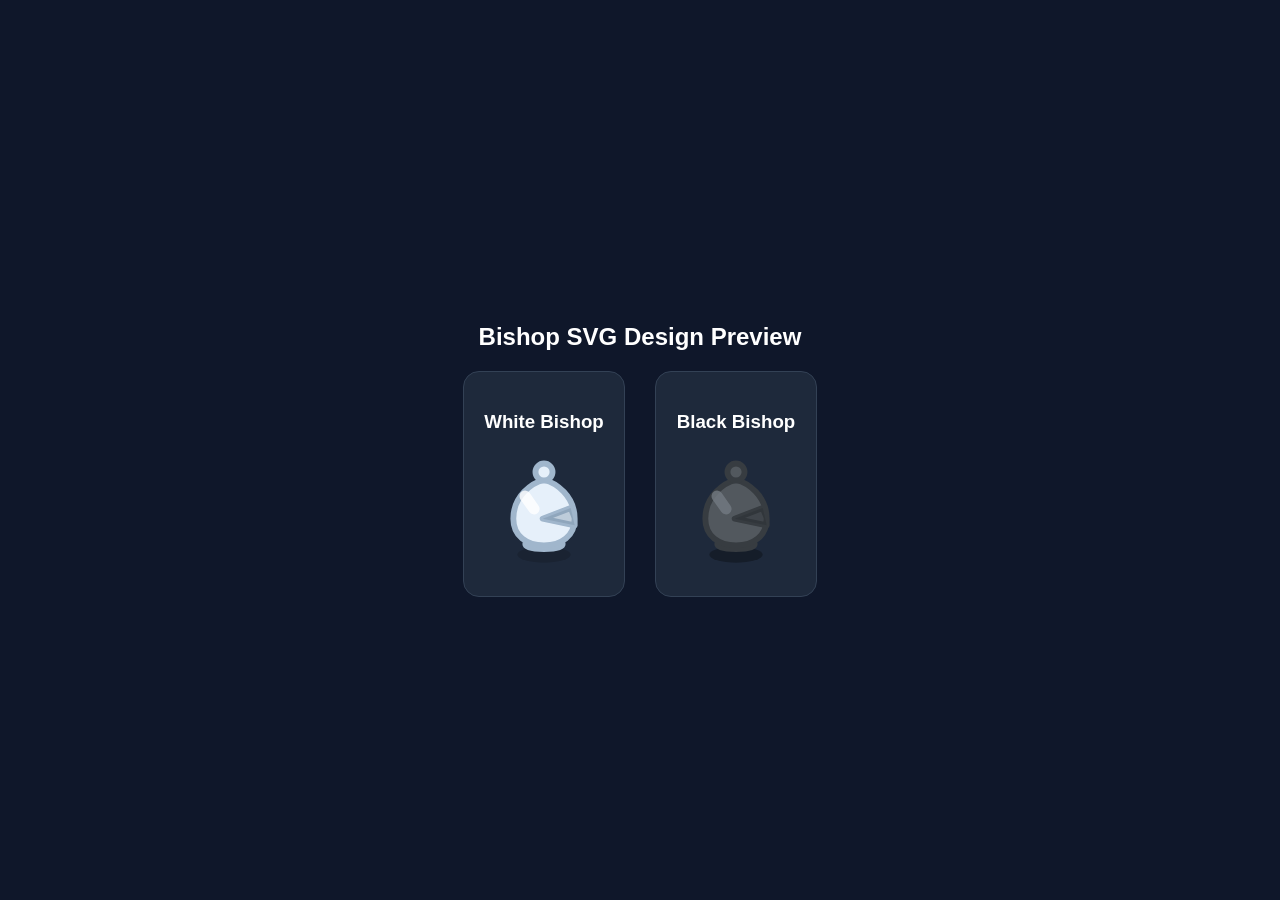
<file: scratch/preview_bishop.html>
<!DOCTYPE html>
<html>
<head>
<style>
  body { background: #0f172a; color: white; font-family: sans-serif; display: flex; flex-direction: column; align-items: center; justify-content: center; height: 100vh; margin: 0; }
  .grid { display: flex; gap: 30px; align-items: center; }
  .box { background: #1e293b; padding: 20px; border-radius: 16px; text-align: center; border: 1px solid #334155; }
  svg { width: 120px; height: 120px; }
</style>
</head>
<body>
  <h2>Bishop SVG Design Preview</h2>
  <div class="grid">
    <div class="box">
      <h3>White Bishop</h3>
      <svg viewBox="0 0 45 45">
        <g>
          <!-- Ground shadow base -->
          <ellipse cx="22.5" cy="38.5" rx="10" ry="3" fill="rgba(0,0,0,0.15)" />
          <!-- Pedestal Ring -->
          <path d="M15.5 34.5 C15.5 37, 29.5 37, 29.5 34.5 Z" fill="#70889f" stroke="#a0b6cc" stroke-width="2.2" stroke-linejoin="round"/>
          <!-- Main Bishop Mitre Body with Right Cut Notch -->
          <path d="M22.5 10.5 C18 11.5, 11 16.5, 11 25 C11 31.5, 16 35, 22.5 35 C29 35, 34 31.5, 34 25 C34 24.5, 32.5 21, 32.5 21 L22 25 L34 27.5 C34 26, 34 25.5, 34 25 C34 16.5, 27 11.5, 22.5 10.5 Z" fill="#e6f0fa" stroke="#a0b6cc" stroke-width="2.2" stroke-linejoin="round"/>
          <!-- Inner Shadow of Cut Mouth Notch -->
          <path d="M32.5 21 L22 25 L34 27.5 Z" fill="#70889f" opacity="0.35" />
          <!-- Top Ball Finial -->
          <circle cx="22.5" cy="7.5" r="3.2" fill="#e6f0fa" stroke="#a0b6cc" stroke-width="2.2"/>
          <!-- Top-Left Highlight Pill -->
          <rect x="15" y="14" width="4.2" height="10" rx="2.1" transform="rotate(-35 17 19)" fill="#ffffff" opacity="0.8" />
        </g>
      </svg>
    </div>
    <div class="box">
      <h3>Black Bishop</h3>
      <svg viewBox="0 0 45 45">
        <g>
          <!-- Ground shadow base -->
          <ellipse cx="22.5" cy="38.5" rx="10" ry="3" fill="rgba(0,0,0,0.3)" />
          <!-- Pedestal Ring -->
          <path d="M15.5 34.5 C15.5 37, 29.5 37, 29.5 34.5 Z" fill="#2b2f33" stroke="#373c41" stroke-width="2.2" stroke-linejoin="round"/>
          <!-- Main Bishop Mitre Body with Right Cut Notch -->
          <path d="M22.5 10.5 C18 11.5, 11 16.5, 11 25 C11 31.5, 16 35, 22.5 35 C29 35, 34 31.5, 34 25 C34 24.5, 32.5 21, 32.5 21 L22 25 L34 27.5 C34 26, 34 25.5, 34 25 C34 16.5, 27 11.5, 22.5 10.5 Z" fill="#52585e" stroke="#373c41" stroke-width="2.2" stroke-linejoin="round"/>
          <!-- Inner Shadow of Cut Mouth Notch -->
          <path d="M32.5 21 L22 25 L34 27.5 Z" fill="#2b2f33" opacity="0.45" />
          <!-- Top Ball Finial -->
          <circle cx="22.5" cy="7.5" r="3.2" fill="#52585e" stroke="#373c41" stroke-width="2.2"/>
          <!-- Top-Left Highlight Pill -->
          <rect x="15" y="14" width="4.2" height="10" rx="2.1" transform="rotate(-35 17 19)" fill="#737a82" opacity="0.8" />
        </g>
      </svg>
    </div>
  </div>
</body>
</html>
</file>
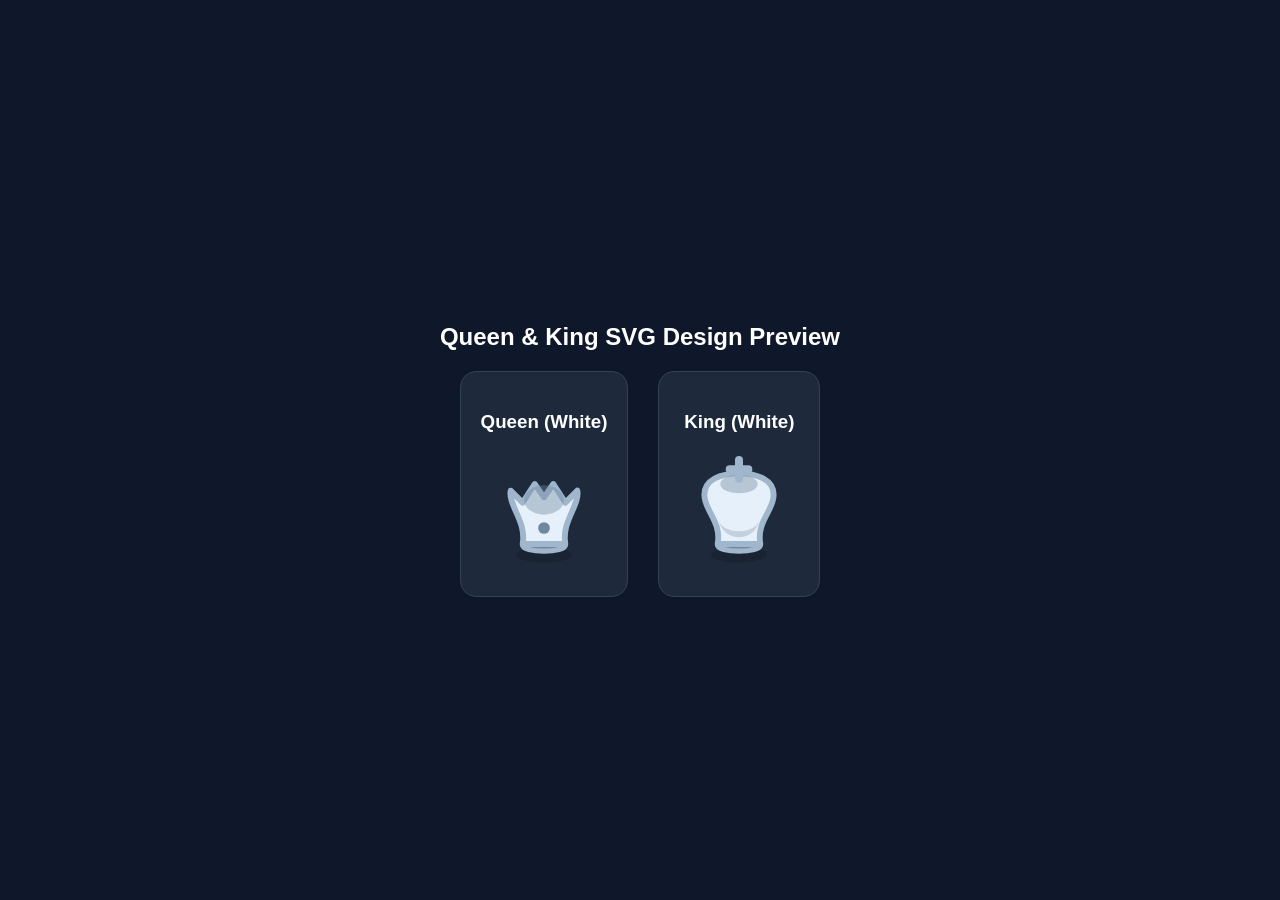
<file: scratch/preview_king_queen.html>
<!DOCTYPE html>
<html>
<head>
<style>
  body { background: #0f172a; color: white; font-family: sans-serif; display: flex; flex-direction: column; align-items: center; justify-content: center; height: 100vh; margin: 0; }
  .grid { display: flex; gap: 30px; align-items: center; }
  .box { background: #1e293b; padding: 20px; border-radius: 16px; text-align: center; border: 1px solid #334155; }
  svg { width: 120px; height: 120px; }
</style>
</head>
<body>
  <h2>Queen & King SVG Design Preview</h2>
  <div class="grid">
    <div class="box">
      <h3>Queen (White)</h3>
      <svg viewBox="0 0 45 45">
        <g>
          <!-- Ground shadow base -->
          <ellipse cx="22.5" cy="38.5" rx="10.5" ry="3" fill="rgba(0,0,0,0.15)" />
          <!-- Pedestal Base Ring -->
          <ellipse cx="22.5" cy="35" rx="8" ry="2.2" fill="#70889f" stroke="#a0b6cc" stroke-width="2" />
          <!-- Flaring Crown Body -->
          <path d="M14.5 34.5 C16 26, 9 20, 10 14.5 L14.5 19 L19 12 L22.5 17 L26 12 L30.5 19 L35 14.5 C36 20, 29 26, 30.5 34.5 Z" fill="#e6f0fa" stroke="#a0b6cc" stroke-width="2.2" stroke-linejoin="round"/>
          <!-- Inner Crown Sphere/Dome -->
          <ellipse cx="22.5" cy="18" rx="7.5" ry="5.5" fill="#70889f" opacity="0.4" />
          <!-- Front Jewel Dot -->
          <circle cx="22.5" cy="28.5" r="2.2" fill="#70889f" />
        </g>
      </svg>
    </div>
    <div class="box">
      <h3>King (White)</h3>
      <svg viewBox="0 0 45 45">
        <g>
          <!-- Ground shadow base -->
          <ellipse cx="22.5" cy="38.5" rx="10.5" ry="3" fill="rgba(0,0,0,0.15)" />
          <!-- Pedestal Base Ring -->
          <ellipse cx="22.5" cy="35" rx="8" ry="2.2" fill="#70889f" stroke="#a0b6cc" stroke-width="2" />
          <!-- Main Heart/Spade Bulbous Body -->
          <path d="M14.5 34.5 C16 26, 9.5 22, 9.5 16 C9.5 10.5, 15.5 8, 22.5 8 C29.5 8, 35.5 10.5, 35.5 16 C35.5 22, 29 26, 30.5 34.5 Z" fill="#e6f0fa" stroke="#a0b6cc" stroke-width="2.2" stroke-linejoin="round"/>
          <!-- Top Dome Overlay -->
          <ellipse cx="22.5" cy="12" rx="7" ry="3.5" fill="#70889f" opacity="0.4" />
          <!-- Front Collar Curve / Heart Rim -->
          <path d="M15 26 C17 31, 28 31, 30 26 C28 34, 17 34, 15 26 Z" fill="#70889f" opacity="0.3" />
          <!-- Top Cross -->
          <path d="M22.5 3 V10 M19 6.5 H26" stroke="#a0b6cc" stroke-width="3" stroke-linecap="round"/>
        </g>
      </svg>
    </div>
  </div>
</body>
</html>
</file>
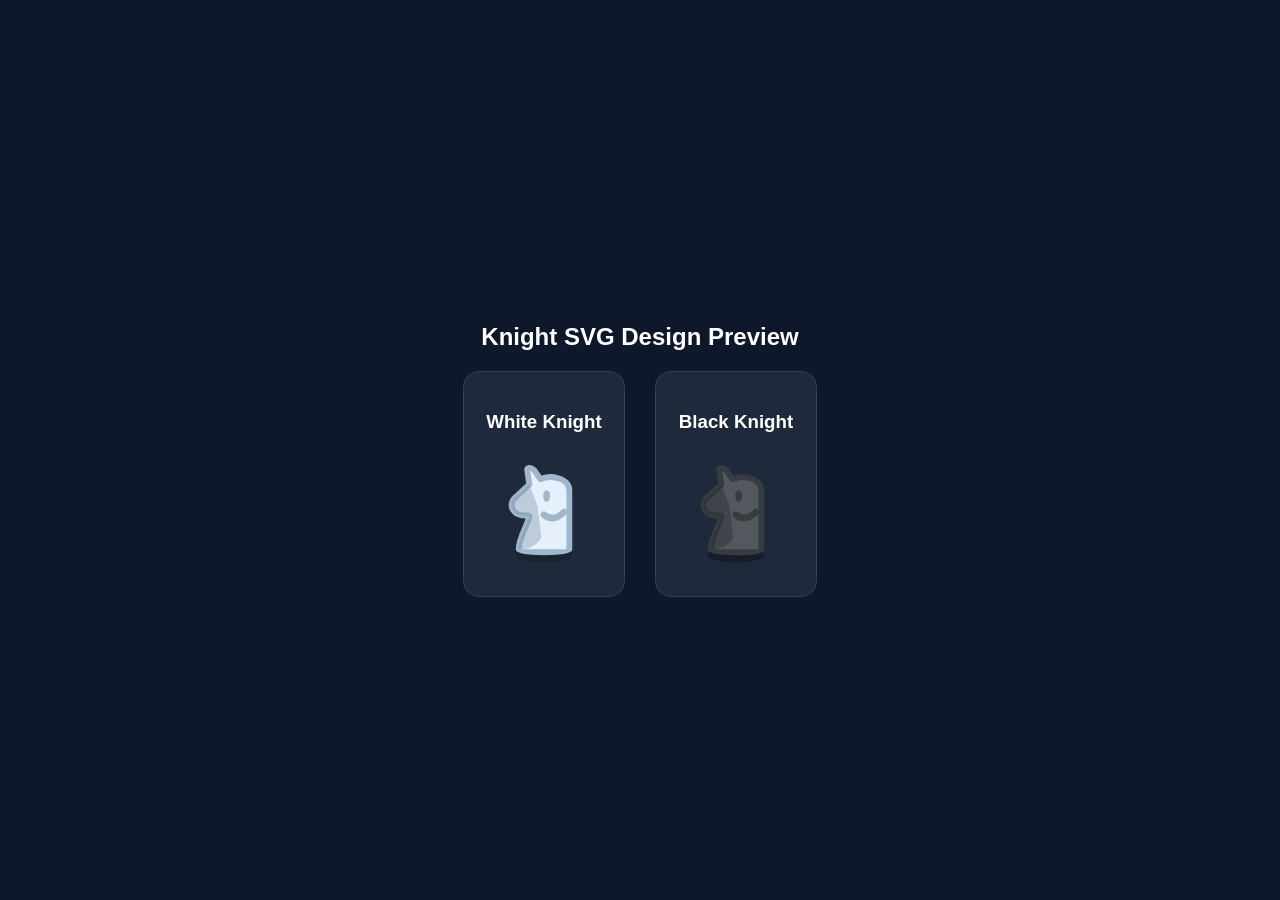
<file: scratch/preview_knight.html>
<!DOCTYPE html>
<html>
<head>
<style>
  body { background: #0f172a; color: white; font-family: sans-serif; display: flex; flex-direction: column; align-items: center; justify-content: center; height: 100vh; margin: 0; }
  .grid { display: flex; gap: 30px; align-items: center; }
  .box { background: #1e293b; padding: 20px; border-radius: 16px; text-align: center; border: 1px solid #334155; }
  svg { width: 120px; height: 120px; }
</style>
</head>
<body>
  <h2>Knight SVG Design Preview</h2>
  <div class="grid">
    <div class="box">
      <h3>White Knight</h3>
      <svg viewBox="0 0 45 45">
        <g>
          <!-- Ground shadow -->
          <ellipse cx="22.5" cy="38.5" rx="10.5" ry="3" fill="rgba(0,0,0,0.15)" />
          <!-- Main Body -->
          <path d="M32 36.5 C32 38, 13 38, 13 36.5 C13 32, 17 26, 17 24 C16 23.5 13.5 24.5 11.5 22.5 C9.8 20.8 10 18.5 12 16.8 L17 12.2 L16.2 6.8 C16 5.8 17.5 5.5 18.8 6.8 L21.2 10.2 C24.5 8.5 32 9.5 32 14.5 Z" fill="#e6f0fa" stroke="#a0b6cc" stroke-width="2.2" stroke-linejoin="round"/>
          <!-- Muzzle/Face Shading Overlay -->
          <path d="M17 12.2 L12 16.8 C10 18.5 9.8 20.8 11.5 22.5 C13.5 24.5 16 23.5 17 24 C17 26, 13 32, 13 36.5 C13 36.5 19 37 21.5 32 L20 20 Z" fill="#70889f" opacity="0.35" />
          <!-- Eye -->
          <ellipse cx="23.5" cy="16.5" rx="1.3" ry="2.2" fill="#a0b6cc" />
          <!-- Smile / Cheek Crease -->
          <path d="M22.5 23.5 Q26 26.5 30 22.5" fill="none" stroke="#a0b6cc" stroke-width="2.5" stroke-linecap="round" />
        </g>
      </svg>
    </div>
    <div class="box">
      <h3>Black Knight</h3>
      <svg viewBox="0 0 45 45">
        <g>
          <!-- Ground shadow -->
          <ellipse cx="22.5" cy="38.5" rx="10.5" ry="3" fill="rgba(0,0,0,0.3)" />
          <!-- Main Body -->
          <path d="M32 36.5 C32 38, 13 38, 13 36.5 C13 32, 17 26, 17 24 C16 23.5 13.5 24.5 11.5 22.5 C9.8 20.8 10 18.5 12 16.8 L17 12.2 L16.2 6.8 C16 5.8 17.5 5.5 18.8 6.8 L21.2 10.2 C24.5 8.5 32 9.5 32 14.5 Z" fill="#52585e" stroke="#373c41" stroke-width="2.2" stroke-linejoin="round"/>
          <!-- Muzzle/Face Shading Overlay -->
          <path d="M17 12.2 L12 16.8 C10 18.5 9.8 20.8 11.5 22.5 C13.5 24.5 16 23.5 17 24 C17 26, 13 32, 13 36.5 C13 36.5 19 37 21.5 32 L20 20 Z" fill="#2b2f33" opacity="0.45" />
          <!-- Eye -->
          <ellipse cx="23.5" cy="16.5" rx="1.3" ry="2.2" fill="#373c41" />
          <!-- Smile / Cheek Crease -->
          <path d="M22.5 23.5 Q26 26.5 30 22.5" fill="none" stroke="#373c41" stroke-width="2.5" stroke-linecap="round" />
        </g>
      </svg>
    </div>
  </div>
</body>
</html>
</file>
